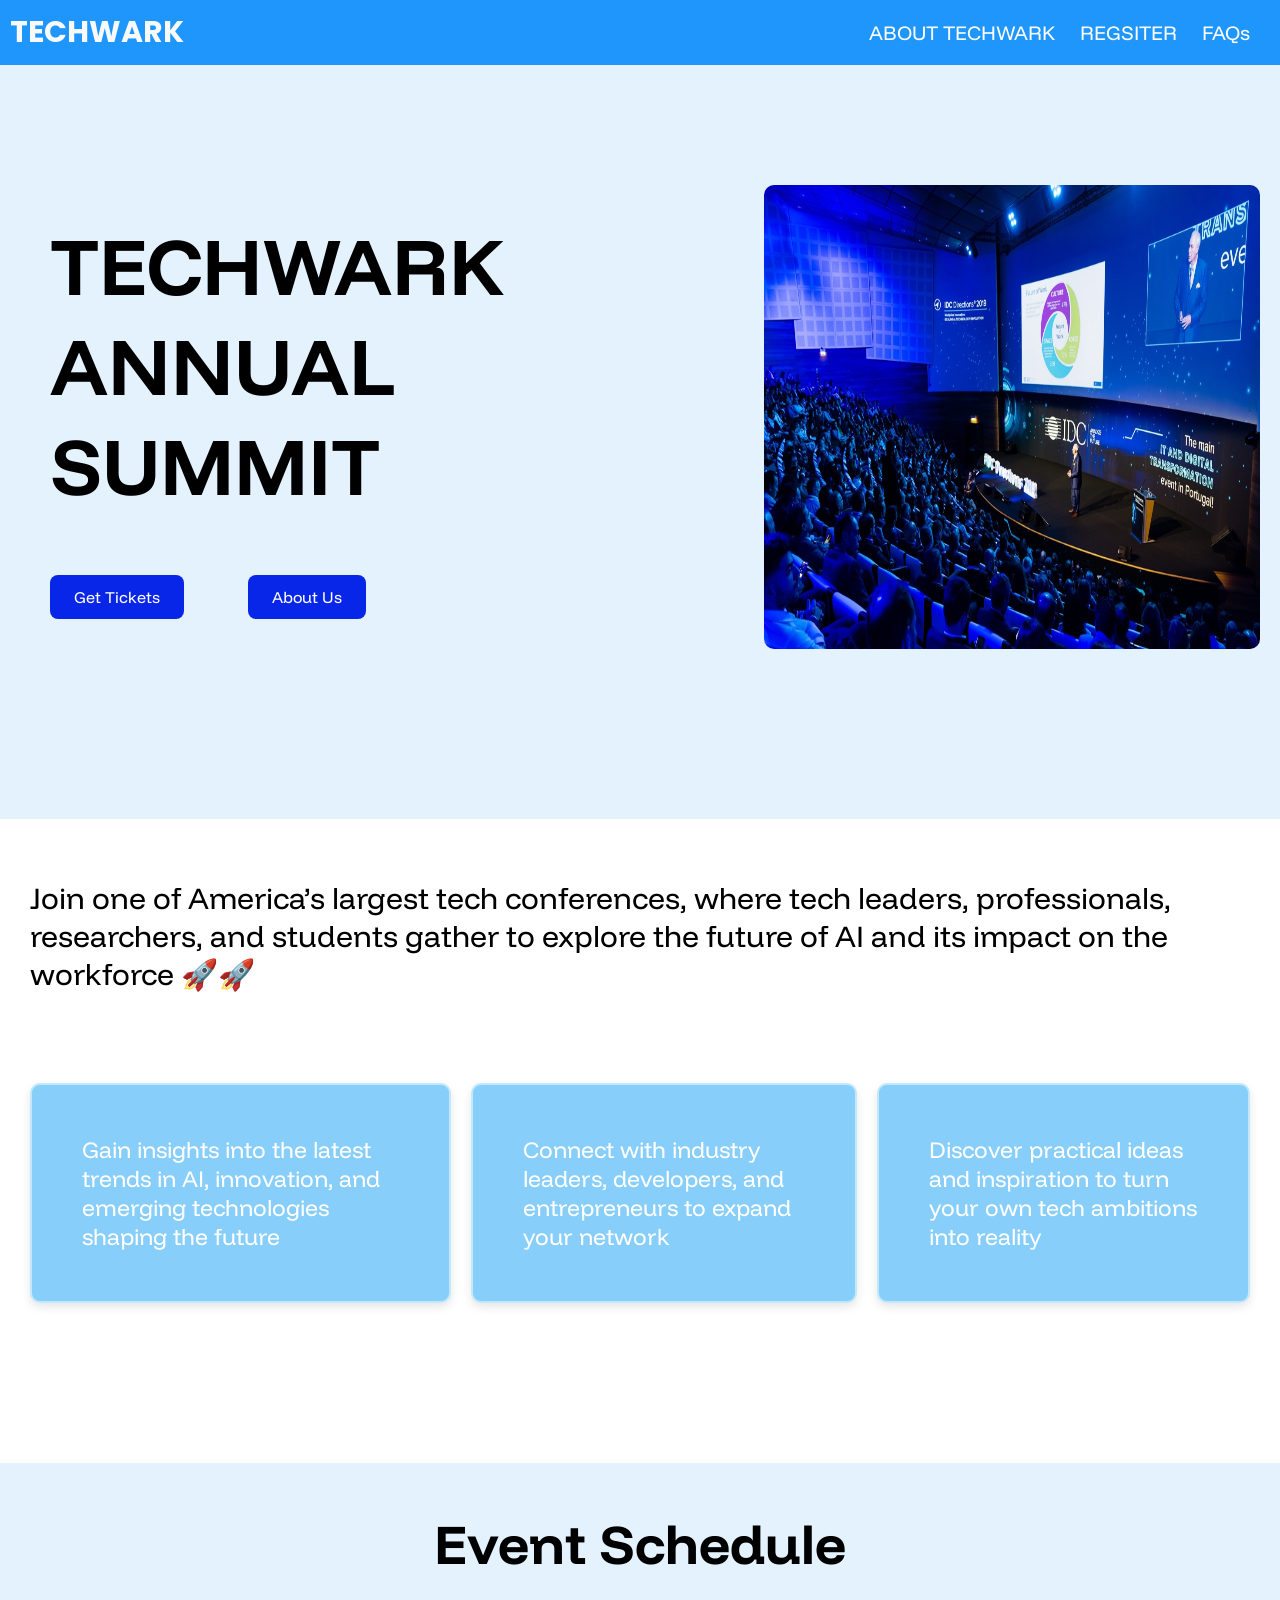
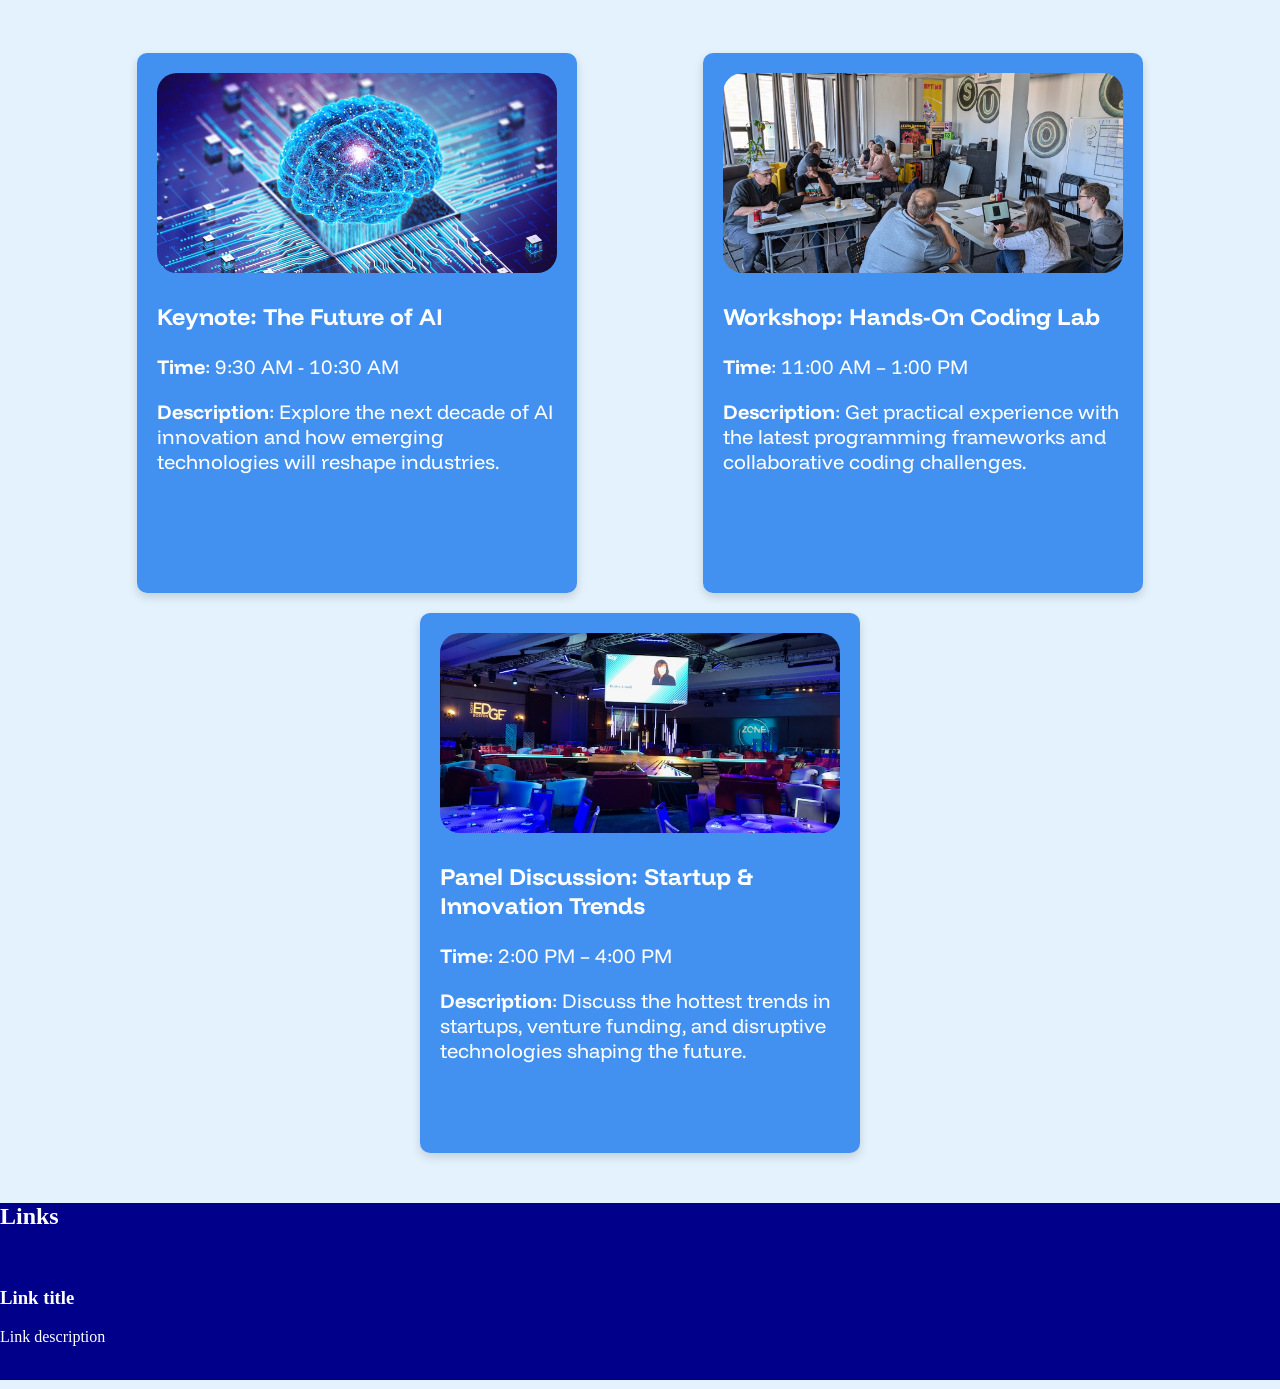
<file: index.html>
<!DOCTYPE html>
<html lang="en">
    <head>
      
        
        <title>My WEB101 Website</title>

        <link rel="preconnect" href="https://fonts.googleapis.com">
        <link rel="preconnect" href="https://fonts.gstatic.com" crossorigin>
        <link href="https://fonts.googleapis.com/css2?family=Funnel+Display:wght@300..800&family=Jura:wght@300..700&family=Merriweather:ital,opsz,wght@0,18..144,300..900;1,18..144,300..900&family=Poppins:ital,wght@0,100;0,200;0,300;0,400;0,500;0,600;0,700;0,800;0,900;1,100;1,200;1,300;1,400;1,500;1,600;1,700;1,800;1,900&family=Rubik+80s+Fade&display=swap" rel="stylesheet">

        <link rel="stylesheet" href="style.css">


    </head>
    
    <body>
    
        <div class="navclass">

            <div class="word-logo"><b>TECHWARK</b></div>
            
            <div class="navbar">  
                
                <a href="#">ABOUT TECHWARK</a>
                <a href="#">REGSITER</a>
                <a href="#">FAQs</a>
            </div>
            
        </div>

        <div class="space">

        </div>
        
        <div class="header">
            <div class=button>
                <h1>TECHWARK ANNUAL SUMMIT</h1>
                <button type="button" class="book-button">Get  Tickets</button>
                <button type="button" class="book-button">About  Us</button>
            </div>
            <img src="./code.jpg" alt="a room"/>
        </div>

        
        <div class="event-intro">   
            <div class="about-event">

                <p>Join one of America’s largest tech conferences, where tech leaders, professionals, researchers, and students gather to 		                   explore the future of AI and its impact on the workforce 🚀🚀</p>
            </div>
            

            <div class="event-details">

                    <p>Gain insights into the latest trends in AI, innovation, and emerging technologies shaping the future</p>

                    <p>Connect with industry leaders, developers, and entrepreneurs to expand your network</p>

                    <p>Discover practical ideas and inspiration to turn your own tech ambitions into reality</p>

            </div>
        </div>
        
        <h2 class="event-headline">Event Schedule</h2>

        <div class="event-schedule">

            <div class="schedule-card">
            <img alt="image about AI development" class="schedule-img" src="Ai.jpg"/>
            <h3>Keynote: The Future of AI</h3>
            <p><b>Time</b>: 9:30 AM - 10:30 AM</p>
            <p><b>Description</b>: Explore the next decade of AI innovation and how emerging technologies will reshape industries.</p>

            </div>
                
            <div class="schedule-card">
            <img alt="Image description" class="schedule-img" src="./people.jpg"/>
            <h3>Workshop: Hands-On Coding Lab</h3>
            <p><b>Time</b>: 11:00 AM – 1:00 PM</p>
            <p><b>Description</b>: Get practical experience with the latest programming frameworks and collaborative coding challenges.</p>

            </div>

            <div class="schedule-card">
            <img alt="Image description" class="schedule-img" src="./panel.jpg"/>
            <h3>Panel Discussion: Startup & Innovation Trends</h3>
            <p><b>Time</b>: 2:00 PM – 4:00 PM</p>
            <p><b>Description</b>: Discuss the hottest trends in startups, venture funding, and disruptive technologies shaping the future.</p>
            </div>

        </div>

        <div class="block">
            <h2>Links</h2>
            <a href="https://www.codepath.org">
                <article>
                    <h3>Link title</h3>
                    <p>Link description</p>
                </article>
            </a>
        </div>
            
    </body>
</html>
</file>
<file: style.css>
:root {
    --primary-font: "Funnel Display";
}

html,
body {
    background-color: #e3f2fd;
    color: white;
    margin:0;
}

.space {
    padding: 50px;
}

.header {
    padding: 20px;
    margin-bottom: 150px;
    display: flex;
    align-content: center;
    justify-content: center;
}

.header h1 {
    margin: 20px;
    padding: 10px;
    color: black;
    font-family: var(--primary-font);
    font-size: 80px;
}

.header img{
    border-radius: 10px;
    width: 40%;
}

.book-button {
    padding: 12px 24px;
    margin: 30px;
    font-size: 16px;
    font-family: var(--primary-font);
    border: none;
    border-radius: 8px;
    background-color: #0826e8; 
    color: white;
    cursor: pointer; 
}


.heading {
    font-family: var(--primary-font);
}

.navclass {
    background-color: #1e96fc;
    display: flex;
    justify-content: space-between; 
    align-items: center;
    gap: 0px;
    font-size: 20px;
    
    
}

.navbar {
    font-family: var(--primary-font);
    padding: 20px;
    
}

.word-logo {
  font-family: "Poppins";
  font-weight: 400;
  font-style: normal;
  color: rgb(248, 249, 250);
  font-size: 30px;
  padding-right: 650px;
  margin-left: 10px;
}


a {
    text-decoration: none;
    padding: 10px;
    color: white;
}

a:hover{
    color: rgb(0, 12, 11);
    cursor: pointer;
}

.about-event {
    font-family: var(--primary-font);
    color: black;
    padding: 30px;
    font-size: 30px;
    background-color: white;
}

.event-details {
    display: flex;
    justify-content: center;
    align-content: center;
    padding: 20px;
    padding-bottom: 150px;
    background-color: white;
}

.event-details p {
    background-color: lightskyblue;
    border-radius: 10px;
    border: 2px solid rgb(194, 233, 251);
    padding: 50px;
    margin: 10px;
    font-family: var(--primary-font);
    font-size: 23px;
    box-shadow: 0 4px 10px rgba(0, 0, 0, 0.1);
}

.event-headline {
    text-align: center;
    font-family: var(--primary-font);
    color: black;
    font-size: 55px;
}

.event-schedule {
    display: flex;
    justify-content: space-evenly;
    align-items: center;
    flex-wrap: wrap;
    padding: 20px;
}

.schedule-img {
    width: 100%;          
    height: 200px;        
    object-fit: cover;     
    border-radius: 20px;   
}

.schedule-card {
    background-color: rgba(30, 124, 239, 0.815);
    border-radius: 10px;
    margin: 10px;
    padding: 20px;
    font-family: var(--primary-font);
    font-size: 20px;
    width: 400px;
    height: 500px;
    box-shadow: 0 4px 10px rgba(0, 0, 0, 0.148);
}

.block {
    background-color: darkblue;
}
</file>
